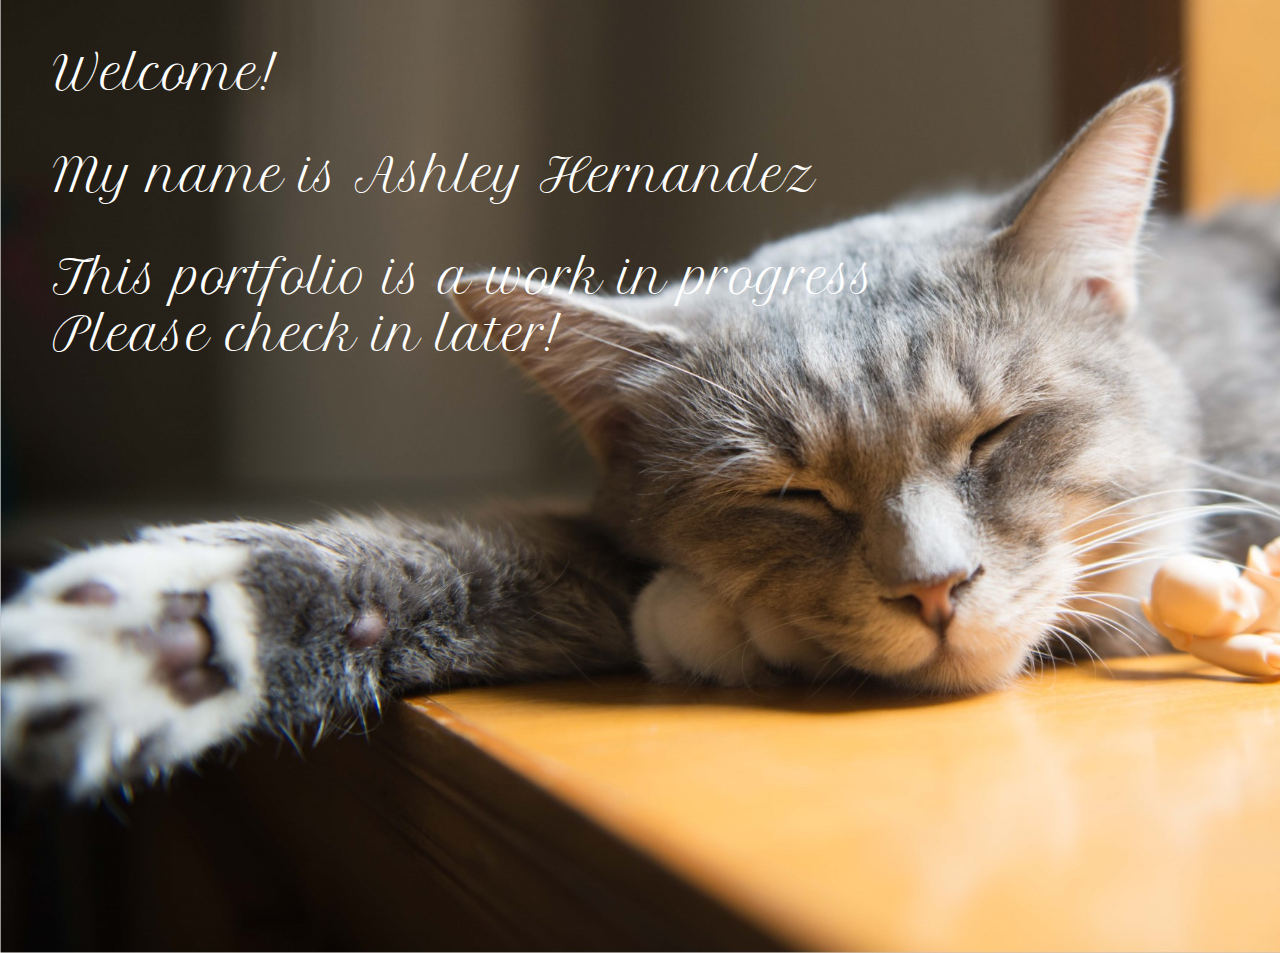
<file: index.html>
<!DOCTYPE html>
<html>
<head>
    <meta charset="utf-8" />
    <meta http-equiv="X-UA-Compatible" content="IE=edge">
    <title>ashleyCodes</title>
    <meta name="viewport" content="width=device-width, initial-scale=1">
    <link rel="stylesheet" type="text/css" href="index.css" />
    <link href="https://fonts.googleapis.com/css?family=Petit+Formal+Script" rel="stylesheet">
</head>

<body>
        <p>Welcome!</p>
        <p>My name is Ashley Hernandez</p>
        <p>This portfolio is a work in progress<br>Please check in later!</p>
</body>
</html>
</file>
<file: index.css>
* {
    font-family: 'Petit Formal Script', cursive;
}

::-webkit-scrollbar { 
    display: none;
}

/*  this is the styling for the static background */
body {
    -ms-overflow-style: none;  /* remove scroll bar for IE 10+ */
    overflow: -moz-scrollbars-none;  /* remove scrollbar for Firefox */
    background: url('./pictures/sleepyKitty.jpeg');
    background-size: cover;
    height: 100vh;
    padding-left: 1em;
    font-size: 5vh;
    color: white;
    overflow: hidden;
}
</file>
